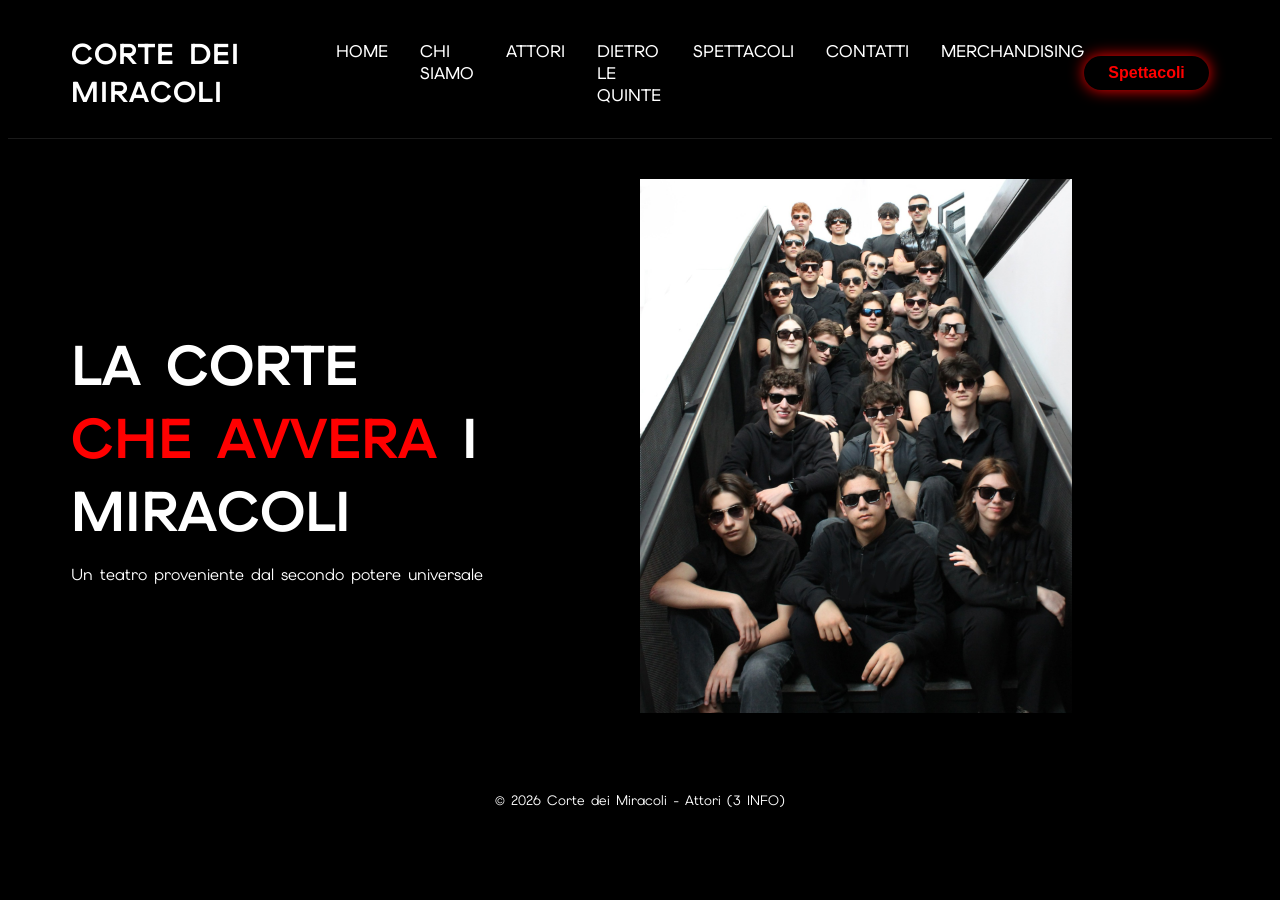
<file: index.html>
<!DOCTYPE html>
<html lang="it">
    <head>
        <meta charset="UTF-8">
        <meta name="viewport" content="width=device-width, initial-scale=1.0">
        <title>Corte dei Miracoli</title>
        <link rel="icon" type="image/png" href="./foto/logo.jpeg">
        <link rel="stylesheet" href="style.css" type="text/css">
        <link rel="preconnect" href="https://fonts.googleapis.com">
        <link rel="preconnect" href="https://fonts.gstatic.com" crossorigin>
        <link href="https://fonts.googleapis.com/css2?family=Elms+Sans:ital,wght@0,100..900;1,100..900&family=Goldman:wght@400;700&family=Oswald:wght@200..700&family=Playwrite+NZ+Guides&display=swap" rel="stylesheet">
    </head>
    <body>
        <nav class="navbar">
            <div class="logo">CORTE DEI MIRACOLI</div>
            <ul class="nav-links">
                <li><a href="index.html">Home</a></li>
                <li><a href="chiSiamo.html">Chi Siamo</a></li>
                <li><a href="attori.html">Attori</a></li>
                <li><a href="dietroLeQuinte.html">Dietro le Quinte</a></li>
                <li><a href="spettacoli.html">Spettacoli</a></li>
                <li><a href="contatti.html">Contatti</a></li>
                <li><a href="merch.html">Merchandising</a></li>
            </ul>
            <div class="bottom">
                <button class="button"><a href="spettacoli.html" class="btn-spettacoli">Spettacoli</a></button>
            </div>
        </nav>

        <div class="desc">
            <div class="desc-box">
                <h1>LA CORTE <br> <span class="title-red">CHE AVVERA</span> I MIRACOLI</h1>
                <p>Un teatro proveniente dal secondo potere universale</p>
            </div>
            <div class="desc-img">
                <img src="./foto/corte.jpeg" alt="immagine della compagnia">
            </div>
        </div>
        
        <footer>
            <p>&copy; 2026 Corte dei Miracoli - Attori (3 INFO)</p>
        </footer>
    </body>
</html>
</file>
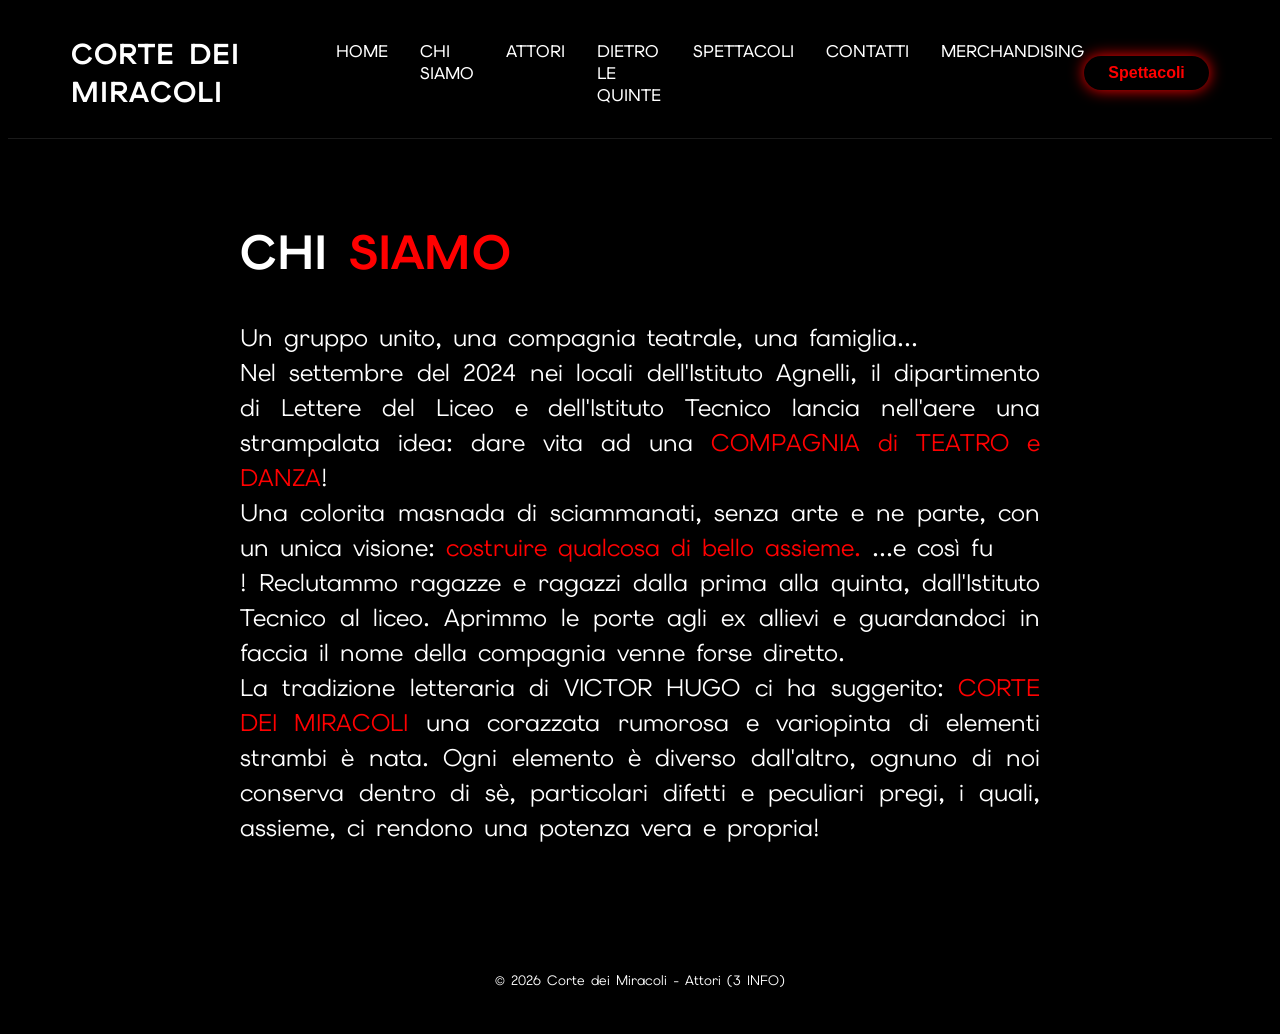
<file: chiSiamo.html>
<!DOCTYPE html>
<html lang="it">
    <head>
        <meta charset="UTF-8">
        <meta name="viewport" content="width=device-width, initial-scale=1.0">
        <title>Corte dei Miracoli | Chi siamo</title>
        <link rel="icon" type="image/png" href="./foto/logo.jpeg">
        <link rel="stylesheet" href="style.css" type="text/css">
        <link rel="preconnect" href="https://fonts.googleapis.com">
        <link rel="preconnect" href="https://fonts.gstatic.com" crossorigin>
        <link href="https://fonts.googleapis.com/css2?family=Elms+Sans:ital,wght@0,100..900;1,100..900&family=Goldman:wght@400;700&family=Oswald:wght@200..700&family=Playwrite+NZ+Guides&display=swap" rel="stylesheet">
    </head>
    <body>
        <nav class="navbar">
            <div class="logo">Corte dei Miracoli</div>
            <ul class="nav-links">
                <li><a href="index.html">Home</a></li>
                <li><a href="chiSiamo.html">Chi Siamo</a></li>
                <li><a href="attori.html">Attori</a></li>
                <li><a href="dietroLeQuinte.html">Dietro le Quinte</a></li>
                <li><a href="spettacoli.html">Spettacoli</a></li>
                <li><a href="contatti.html">Contatti</a></li>
                <li><a href="merch.html">Merchandising</a></li>
            </ul>
            <div class="bottom">
                <button class="button"><a href="spettacoli.html" class="btn-spettacoli">Spettacoli</a></button>
            </div>
        </nav>

        <div class="box-chisiamo">
            <h1>CHI <span class="title-red">SIAMO</span></h1>
            <p>Un gruppo unito, una compagnia teatrale, una famiglia...<br>

                Nel settembre del 2024 nei locali dell'Istituto Agnelli, il dipartimento di Lettere del Liceo e dell'Istituto Tecnico lancia nell'aere una strampalata idea: dare vita ad una <span class="title-red">COMPAGNIA di TEATRO e DANZA</span>!<br> 

                Una colorita masnada di sciammanati, senza arte e ne parte, con un unica visione: <span class="title-red">costruire qualcosa di bello assieme.</span> ...e così fu<br>! Reclutammo ragazze e ragazzi dalla prima alla quinta, dall'Istituto Tecnico al liceo.

                Aprimmo le porte agli ex allievi e guardandoci in faccia il nome della compagnia venne forse diretto.<br> La tradizione letteraria di <span class="grassetto">VICTOR HUGO</span> ci ha suggerito: <span class="title-red">CORTE DEI MIRACOLI</span>

                una corazzata rumorosa e variopinta di elementi strambi è nata. Ogni elemento è diverso dall'altro, ognuno di noi conserva dentro di sè, particolari difetti e peculiari pregi, i quali, assieme, ci rendono una potenza vera e propria!
            </p>
        </div>

        <footer>
            <p>&copy; 2026 Corte dei Miracoli - Attori (3 INFO)</p>
        </footer>
    </body>
</html>
</file>
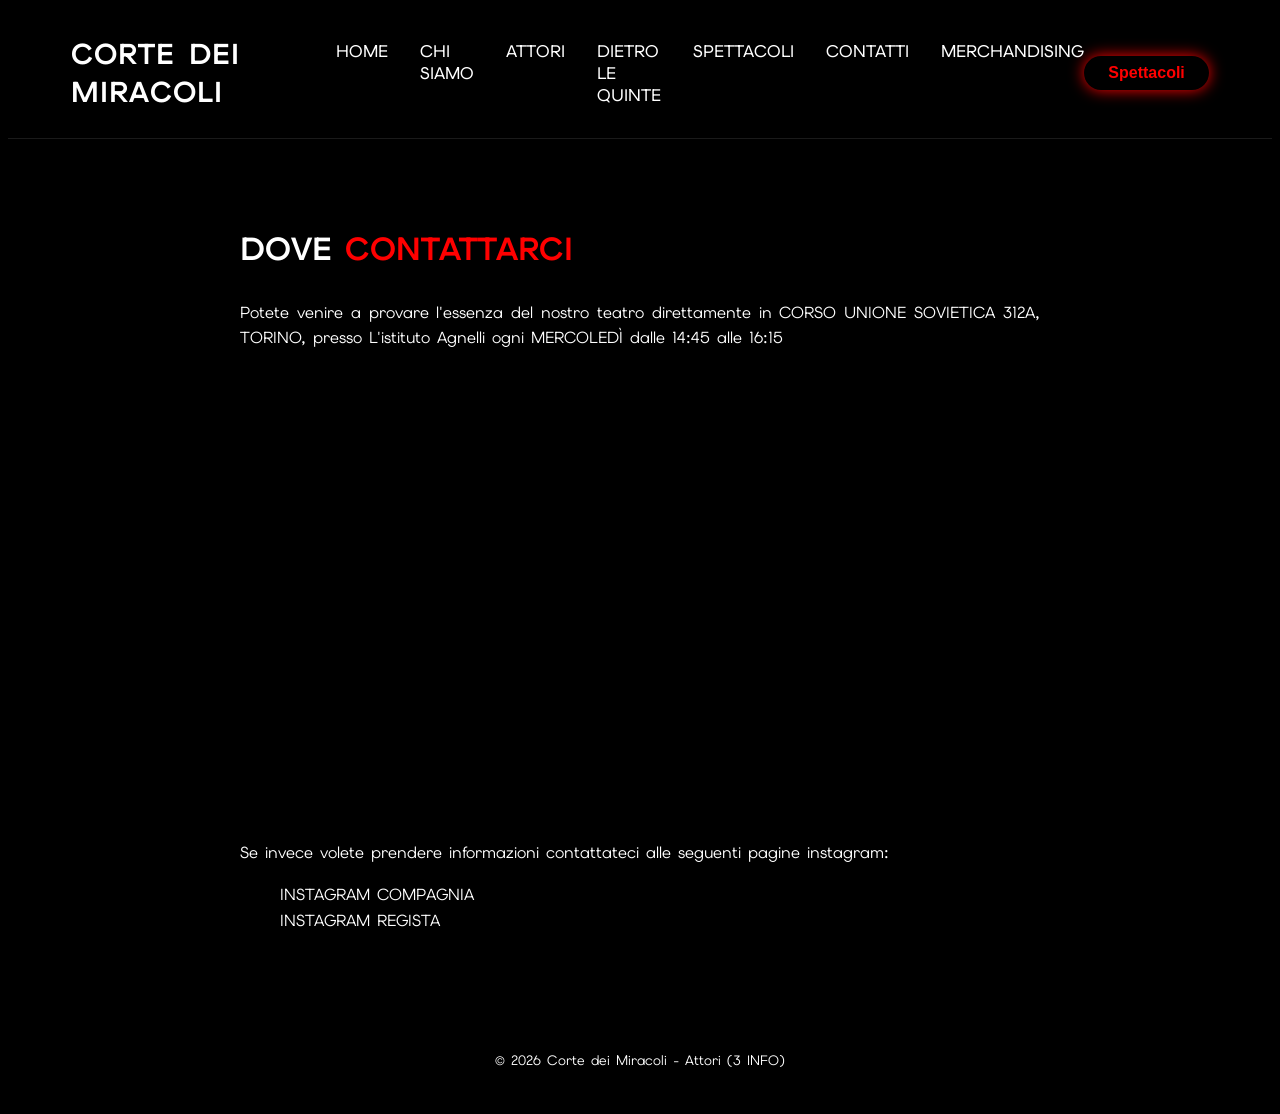
<file: contatti.html>
<!DOCTYPE html>
<html lang="it">
    <head>
        <meta charset="UTF-8">
        <meta name="viewport" content="width=device-width, initial-scale=1.0">
        <title>Corte dei Miracoli | Contatti</title>
        <link rel="icon" type="image/png" href="./foto/logo.jpeg">
        <link rel="stylesheet" href="style.css" type="text/css">
        <link rel="preconnect" href="https://fonts.googleapis.com">
        <link rel="preconnect" href="https://fonts.gstatic.com" crossorigin>
        <link href="https://fonts.googleapis.com/css2?family=Elms+Sans:ital,wght@0,100..900;1,100..900&family=Goldman:wght@400;700&family=Oswald:wght@200..700&family=Playwrite+NZ+Guides&display=swap" rel="stylesheet">
    </head>
    <body>
        <nav class="navbar">
            <div class="logo">Corte dei Miracoli</div>
            <ul class="nav-links">
                <li><a href="index.html">Home</a></li>
                <li><a href="chiSiamo.html">Chi Siamo</a></li>
                <li><a href="attori.html">Attori</a></li>
                <li><a href="dietroLeQuinte.html">Dietro le Quinte</a></li>
                <li><a href="spettacoli.html">Spettacoli</a></li>
                <li><a href="contatti.html">Contatti</a></li>
                <li><a href="merch.html">Merchandising</a></li>
            </ul>
            <div class="bottom">
                <button class="button"><a href="spettacoli.html" class="btn-spettacoli">Spettacoli</a></button>
            </div>
        </nav>

        <div class="box-contatti">
            <h1>DOVE <span class="title-red">CONTATTARCI</span></h1>
            <p>
                Potete venire a provare l'essenza del nostro teatro direttamente in <span class="grassetto">CORSO UNIONE SOVIETICA 312A, TORINO</span>, presso L'istituto Agnelli ogni 
                <span class="grassetto">MERCOLEDÌ</span> dalle <span class="grassetto">14:45</span> alle <span class="grassetto">16:15</span>
            </p>

            <div class="mappa-container">
                <iframe src="https://www.google.com/maps/embed?pb=!1m18!1m12!1m3!1d2819.642568330169!2d7.64266897684767!3d45.03218087107008!2m3!1f0!2f0!3f0!3m2!1i1024!2i768!4f13.1!3m3!1m2!1s0x47886d706fcb68d7%3A0x693e73eef90c3217!2sIstituto%20Internazionale%20Edoardo%20Agnelli!5e0!3m2!1sit!2sit!4v1777483748008!5m2!1sit!2sit" width="800" height="450" style="border:0;" allowfullscreen="" loading="lazy" referrerpolicy="no-referrer-when-downgrade"></iframe>
            </div>

            <p>
                Se invece volete prendere informazioni contattateci alle seguenti pagine instagram:
            </p>

            <ul class="contatti">
                <li><a href="https://www.instagram.com/agnelli.cortedeimiracoli/?hl=it">INSTAGRAM COMPAGNIA</a></li>
                <li><a href="https://www.instagram.com/prof.gallialessandro/?hl=it">INSTAGRAM REGISTA</a></li>
            </ul>
        </div>

        <footer>
            <p>&copy; 2026 Corte dei Miracoli - Attori (3 INFO)</p>
        </footer>
    </body>
</html>
</file>
<file: style.css>
body {
    background-color: black;
    font-family: "Elms Sans", sans-serif;
    font-optical-sizing: auto;
    font-style: normal;
    color: white;
}

footer {
    text-align: center;
    padding: 1.5rem;
    color: white;
    font-size: 0.85rem;
    margin-top: 2rem;
}

nav {
    width: 100%;
    padding: 1rem 5%;
    border-bottom: 1px solid rgba(255, 255, 255, 0.1);
    backdrop-filter: blur(15px);
    margin-bottom: 2rem;
    display: flex;
    align-items: center;
    justify-content: space-between;
    position: sticky;
    box-sizing: border-box;
}

.logo {
    font-size: 1.8rem;
    font-weight: 700;
    color: red(255, 0, 174);
    letter-spacing: 1px;
    text-transform: uppercase;
}

.nav-links {
    list-style: none;
    display: flex;
    gap: 2rem;
}

.nav-links li a {
    position: relative;
    text-transform: uppercase;
    font-size: 1.05rem;
    font-weight: 500;
    text-decoration: none;
    color: white;
}

.nav-links li a:hover {
    color: red;
}

.bottom {
    display: flex;
}

.button {
    padding: 0.5rem 1.5rem;
    border-radius: 30px;
    font-weight: 600;
    font-size: 1rem;
    background: black;
    color: red;
    box-shadow: 0 0 15px red;
    border: none;
    cursor: pointer;
    transition: 0.3s;
}

.btn-spettacoli {
    text-decoration: none;
    display: inline-block;
    color: red;
    border-radius: 5px;
}

.button:hover {
    background: black;
    box-shadow: 0 0 25px red;
}

/* Index */

.desc {
    display: flex;
    justify-content: space-between;
    align-items: center;
    min-height: 550px;
    position: relative;
    padding: 0 0 0 5%;
    overflow: hidden;
}

.desc-box h1 {
    font-family: 'Elms Sans', sans-serif;
    font-size: 3.5rem;
    margin-bottom: 1rem;
}

@media (max-width: 768px) {

    .desc {
        display: flex;
        flex-direction: column;
        height: auto;
        position: relative;
    }

    .desc-img {
        position: relative !important;
        /* FORZA la rimozione di absolute */
        width: 100%;
        height: auto;
    }

    .desc-img img {
        height: auto;
    }

    .desc-box {
        position: relative;
        z-index: 2;
        width: 100%;
        text-align: center;
        margin-bottom: 20px;
    }
}

.desc-img {
    width: 45%;
    display: flex;
    justify-content: center;
    margin-right: 200px;
}

.desc-img img {
    width: 100%;
    height: auto;
    max-height: 600px;
    object-fit: contain;
    display: block;
}

.desc-img::before {
    content: "";
    position: absolute;
    top: 0;
    left: 0;
    width: 100%;
    height: 100%;
}

.title-red {
    color: red;
}

/* Chi siamo */

div.box-chisiamo>p {
    margin-top: 50px;
}

.box-chisiamo {
    max-width: 800px;
    margin: 0 auto;
    padding: 2rem;
    text-align: justify;
    line-height: 1.6;
    font-size: x-large;
    word-spacing: 1px;
    line-height: 35px;
}

.title-sticky {
    position: sticky;
    margin: 2rem 2%;
}

/* Tabella attori */

.attori-container {
    max-width: 1200px;
    margin: 0 auto;
    padding: 2rem 5%;
}

.titolo-attori {
    font-family: 'Elms Sans', sans-serif;
    font-size: 3rem;
    margin-bottom: 2rem;
    text-align: center;
}

.tabella-attori {
    width: 100%;
    border-collapse: collapse;
    margin-top: 1rem;
    background-color: rgba(255, 255, 255, 0.02);
    border: 1px solid rgba(255, 255, 255, 0.1);
}

.tabella-attori th {
    background-color: #0a0a0a;
    color: var(--title-red, red);
    font-family: 'Elms Sans', sans-serif;
    text-transform: uppercase;
    font-size: 1.2rem;
    letter-spacing: 1px;
    padding: 15px;
    border-bottom: 2px solid red;
    text-align: left;
}

.tabella-attori td {
    padding: 15px;
    border-bottom: 1px solid rgba(255, 255, 255, 0.1);
    vertical-align: middle;
}

.tabella-attori tr:hover {
    background-color: rgba(255, 0, 0, 0.05);
    transition: background 0.3s ease;
}

.attore-foto {
    width: 100px;
    height: 100px;
    object-fit: cover;
    border-radius: 50%;
    border: 2px solid red;
    box-shadow: 0 0 10px rgba(255, 0, 0, 0.5);
    display: block;
}

.attore-nome {
    font-family: 'Elms Sans', sans-serif;
    font-size: 1.3rem;
    font-weight: 600;
    color: white;
}

.attore-desc {
    font-size: 1rem;
    line-height: 1.5;
    color: #ccc;
}

/* Responsive per smartphone */
@media (max-width: 768px) {

    .tabella-attori,
    .tabella-attori thead,
    .tabella-attori tbody,
    .tabella-attori th,
    .tabella-attori td,
    .tabella-attori tr {
        display: block;
    }

    .tabella-attori thead {
        display: none;
        /* Nasconde la testata su mobile */
    }

    .tabella-attori tr {
        margin-bottom: 2rem;
        border: 1px solid rgba(255, 0, 0, 0.3);
        padding: 15px;
        text-align: center;
        background: #050505;
    }

    .tabella-attori td {
        border-bottom: none;
        padding: 10px 0;
    }

    .attore-foto {
        margin: 0 auto;
    }
}

/* Tabella Staff */

.staff-container {
    max-width: 1200px;
    margin: 0 auto;
    padding: 2rem 5%;
}

.titolo-staff {
    font-family: 'Elms Sans', sans-serif;
    font-size: 3rem;
    margin-bottom: 2rem;
    text-align: center;
}

.tabella-staff {
    width: 100%;
    border-collapse: collapse;
    margin-top: 1rem;
    background-color: rgba(255, 255, 255, 0.02);
    border: 1px solid rgba(255, 255, 255, 0.1);
}

.tabella-staff th {
    background-color: #0a0a0a;
    color: var(--title-red, red);
    font-family: 'Elms Sans', sans-serif;
    text-transform: uppercase;
    font-size: 1.2rem;
    letter-spacing: 1px;
    padding: 15px;
    border-bottom: 2px solid red;
    text-align: left;
}

.tabella-staff td {
    padding: 15px;
    border-bottom: 1px solid rgba(255, 255, 255, 0.1);
    vertical-align: middle;
}

.tabella-staff tr:hover {
    background-color: rgba(255, 0, 0, 0.05);
    transition: background 0.3s ease;
}

.staff-foto {
    width: 100px;
    height: 100px;
    object-fit: cover;
    border-radius: 50%;
    border: 2px solid red;
    box-shadow: 0 0 10px rgba(255, 0, 0, 0.5);
    display: block;
}

.staff-nome {
    font-family: 'Elms Sans', sans-serif;
    font-size: 1.3rem;
    font-weight: 600;
    color: white;
}

.staff-desc {
    font-size: 1rem;
    line-height: 1.5;
    color: #ccc;
}

/* Contatti */
.box-contatti {
    max-width: 800px;
    margin: 0 auto;
    padding: 2rem;
    text-align: justify;
    line-height: 1.6;
}

.box-contatti h1 {
    margin-bottom: 1.5rem;
}

.contatti {
    list-style: none;
}

.contatti  li  a {
    text-decoration: none;
    color: white;
}

.contatti li a:hover {
    color: red;
}

/* Spettacoli */

.spettacoli-container {
    max-width: 1200px;
    margin: 0 auto;
    padding: 2rem 5%;
}

.titolo-sezione-spettacoli {
    font-family: 'Elms Sans', sans-serif;
    font-size: 3rem;
    margin-top: 2rem;
    margin-bottom: 2.5rem;
    text-transform: uppercase;
    letter-spacing: 1px;
}

.sezione-passati {
    margin-top: 5rem; /* Distanza marcata dalla stagione in corso */
    border-top: 1px solid rgba(255, 255, 255, 0.1);
    padding-top: 3rem;
}

/* Griglia per le Card degli Spettacoli */
.spettacoli-grid {
    display: grid;
    grid-template-columns: repeat(2, 1fr);
    gap: 2.5rem;
}

/* Griglia ridotta di opacità per l'effetto memoria del passato */
.spettacoli-grid.passato {
    grid-template-columns: repeat(2, 1fr);
}

.spettacoli-grid.passato .spettacolo-card {
    border: 1px solid rgba(255, 255, 255, 0.05);
    background-color: rgba(255, 255, 255, 0.01);
}

.spettacoli-grid.passato .spettacolo-img img {
    filter: grayscale(40%); /* Foto storiche leggermente desaturate */
}

/* Struttura della singola Card */
.spettacolo-card {
    background-color: rgba(255, 255, 255, 0.02);
    border: 1px solid rgba(255, 255, 255, 0.1);
    border-radius: 8px;
    overflow: hidden;
    display: flex;
    flex-direction: column;
    transition: transform 0.3s ease, box-shadow 0.3s ease;
}

/* Effetto Hover stile Corte dei Miracoli */
.spettacolo-card.futuro:hover {
    transform: translateY(-5px);
    box-shadow: 0 0 20px rgba(255, 0, 0, 0.2);
    border-color: rgba(255, 0, 0, 0.4);
}

/* Immagine di Copertina dello Spettacolo */
.spettacolo-img {
    position: relative;
    width: 100%;
    height: 300px;
    background-color: #050505;
}

.spettacolo-img img {
    width: 100%;
    height: 100%;
    object-fit: cover;
    display: block;
}

/* Badge di stato sulle foto */
.badge-data {
    position: absolute;
    top: 15px;
    left: 15px;
    background-color: red;
    color: white;
    padding: 0.4rem 1rem;
    font-size: 0.85rem;
    font-weight: bold;
    text-transform: uppercase;
    letter-spacing: 1px;
    border-radius: 4px;
    box-shadow: 0 0 10px rgba(255, 0, 0, 0.7);
}

/* Dettagli della scheda informativa */
.spettacolo-info {
    padding: 1.5rem;
    display: flex;
    flex-direction: column;
    flex-grow: 1;
}

.spettacolo-titolo {
    font-family: 'Elms Sans', sans-serif;
    font-size: 1.8rem;
    margin-bottom: 0.8rem;
    color: white;
}

.spettacolo-data, .spettacolo-regia {
    font-size: 0.95rem;
    color: #ccc;
    margin-bottom: 0.4rem;
}

.spettacolo-data strong, .spettacolo-regia strong {
    color: red;
}

.spettacolo-desc {
    font-size: 1rem;
    line-height: 1.6;
    color: #aaa;
    margin-top: 0.8rem;
    margin-bottom: 1.5rem;
    text-align: justify;
}

/* Bottone Biglietti specifico dentro la card */
.btn-ticket {
    margin-top: auto; /* Spinge il bottone sempre in fondo alla card */
    align-self: flex-start;
    padding: 0.6rem 2rem;
}

/* Merchandising */

.merch-container {
    max-width: 1200px;
    margin: 0 auto;
    padding: 2rem 5%;
}

.titolo-merch {
    font-family: 'Elms Sans', sans-serif;
    font-size: 3rem;
    margin-top: 2rem;
    margin-bottom: 0.5rem;
    text-transform: uppercase;
    letter-spacing: 1px;
    text-align: center;
}

.sottotitolo-merch {
    font-size: 1.1rem;
    color: #ccc;
    text-align: center;
    margin-bottom: 3.5rem;
}

/* Griglia dei prodotti (Simile a quella degli spettacoli) */
.merch-grid {
    display: grid;
    grid-template-columns: repeat(2, 1fr);
    gap: 3rem;
}

/* Card Prodotto */
.merch-card {
    background-color: rgba(255, 255, 255, 0.02);
    border: 1px solid rgba(255, 255, 255, 0.1);
    border-radius: 8px;
    overflow: hidden;
    display: flex;
    flex-direction: column;
    transition: transform 0.3s ease, box-shadow 0.3s ease, border-color 0.3s ease;
}

/* Effetto Hover */
.merch-card:hover {
    transform: translateY(-5px);
    box-shadow: 0 0 20px rgba(255, 0, 0, 0.2);
    border-color: rgba(255, 0, 0, 0.4);
}

/* Box Immagine */
.merch-img {
    position: relative;
    width: 100%;
    height: 350px;
    background-color: #050505;
}

.merch-img img {
    width: 100%;
    height: 100%;
    object-fit: cover;
    display: block;
}

/* Badge del Prezzo (Sullo stile del badge della data degli spettacoli) */
.badge-prezzo {
    position: absolute;
    top: 15px;
    left: 15px;
    background-color: red;
    color: white;
    padding: 0.4rem 1.2rem;
    font-size: 1rem;
    font-weight: bold;
    letter-spacing: 1px;
    border-radius: 4px;
    box-shadow: 0 0 10px rgba(255, 0, 0, 0.7);
}

/* Dettagli della scheda informativa */
.merch-info {
    padding: 1.8rem;
    display: flex;
    flex-direction: column;
    flex-grow: 1;
}

.merch-titolo {
    font-family: 'Elms Sans', sans-serif;
    font-size: 1.6rem;
    margin-bottom: 0.8rem;
    color: white;
}

.merch-desc {
    font-size: 0.95rem;
    line-height: 1.6;
    color: #aaa;
    margin-bottom: 1.8rem;
    text-align: justify;
}

/* Bottone Acquista forzato in fondo alla card */
.btn-acquista {
    margin-top: auto;
    align-self: flex-start;
    padding: 0.6rem 2.5rem;
}

/* Media query*/

@media (max-width: 768px) {

    /* MENU NAVIGAZIONE VERTICALE */
    nav {
        flex-direction: column !important;
        gap: 1.5rem !important;
        text-align: center !important;
        padding: 1.5rem 5% !important;
    }

    .nav-links {
        flex-direction: column !important;
        gap: 1rem !important;
        padding: 0 !important;
    }

    /* SEZIONE DI BENVENUTO ADATTIVA */
    .desc {
        flex-direction: column !important;
        height: auto !important;
        padding: 2rem 5% !important;
        overflow: visible !important;
    }

    .desc-box {
        width: 100% !important;
        text-align: center !important;
        margin-bottom: 2rem !important;
    }

    .desc-box h1 {
        font-size: 2.3rem !important;
    }

    .desc-img {
        position: relative !important;
        width: 100% !important;
        height: auto !important;
        /* Foto benvenuto proporzionata */
        right: auto !important;
        top: auto !important;
        z-index: 1 !important;
    }

    .desc-img img {
        height: auto !important;
        border-radius: 8px;
    }

}

@media (max-width: 768px) {

    .tabella-attori,
    .tabella-attori thead,
    .tabella-attori tbody,
    .tabella-attori th,
    .tabella-attori td,
    .tabella-attori tr {
        display: block;
    }

    .tabella-attori thead {
        display: none;
        /* Nasconde la testata su mobile */
    }

    .tabella-attori tr {
        margin-bottom: 2rem;
        border: 1px solid rgba(255, 0, 0, 0.3);
        padding: 15px;
        text-align: center;
        background: #050505;
    }

    .tabella-attori td {
        border-bottom: none;
        padding: 10px 0;
    }

    .attore-foto {
        margin: 0 auto;
    }
}

@media (max-width: 768px) {

    .tabella-staff,
    .tabella-staff thead,
    .tabella-staff tbody,
    .tabella-staff th,
    .tabella-staff td,
    .tabella-staff tr {
        display: block;
    }

    .tabella-staff thead {
        display: none;
        /* Nasconde la testata su mobile */
    }

    .tabella-staff tr {
        margin-bottom: 2rem;
        border: 1px solid rgba(255, 0, 0, 0.3);
        padding: 15px;
        text-align: center;
        background: #050505;
    }

    .tabella-staff td {
        border-bottom: none;
        padding: 10px 0;
    }

    .staff-foto {
        margin: 0 auto;
    }
}

@media (max-width: 900px) {
    .spettacoli-grid, .spettacoli-grid.passato {
        grid-template-columns: 1fr !important; /* Colonna singola sui telefoni e tablet stretti */
        gap: 2rem;
    }
    
    .titolo-sezione-spettacoli {
        font-size: 2.2rem !important;
        text-align: center;
    }
    
    .spettacolo-img {
        height: 220px; /* Riduzione proporzionata dell'immagine sui dispositivi piccoli */
    }
}

@media (max-width: 900px) {
    .merch-grid {
        grid-template-columns: 1fr !important; /* Colonna singola su mobile */
        gap: 2rem;
    }
    
    .titolo-merch {
        font-size: 2.2rem !important;
    }
    
    .merch-img {
        height: 250px; /* Riduce l'altezza dell'immagine sui piccoli schermi */
    }
}

@media (max-width: 768px) {
    
    /* Evita che il testo giustificato crei spazi giganti su schermi stretti */
    .box-chisiamo, .box-contatti {
        padding: 1.5rem 1rem;
        text-align: left; /* Migliore leggibilità su smartphone rispetto a justify */
        font-size: 1.15rem; /* Riduzione proporzionale del font-size "x-large" */
        line-height: 1.5;
    }

    div.box-chisiamo > p {
        margin-top: 20px; /* Ridotto lo spazio superiore per non distanziare troppo dal titolo */
    }

    /* Ottimizzazione del bottone spettacoli nella navbar su mobile */
    .button {
        width: 100%;
        max-width: 250px;
        margin: 0 auto;
        text-align: center;
    }
    
    .btn-spettacoli {
        display: block;
        width: 100%;
    }
}

@media (max-width: 480px) {
    .desc-box h1 {
        font-size: 1.8rem !important; /* Riduce il titolo principale per evitare che si spezzi male */
    }
    
    .logo {
        font-size: 1.4rem; /* Riduce leggermente il logo per farlo stare su una riga */
    }
}
</file>
